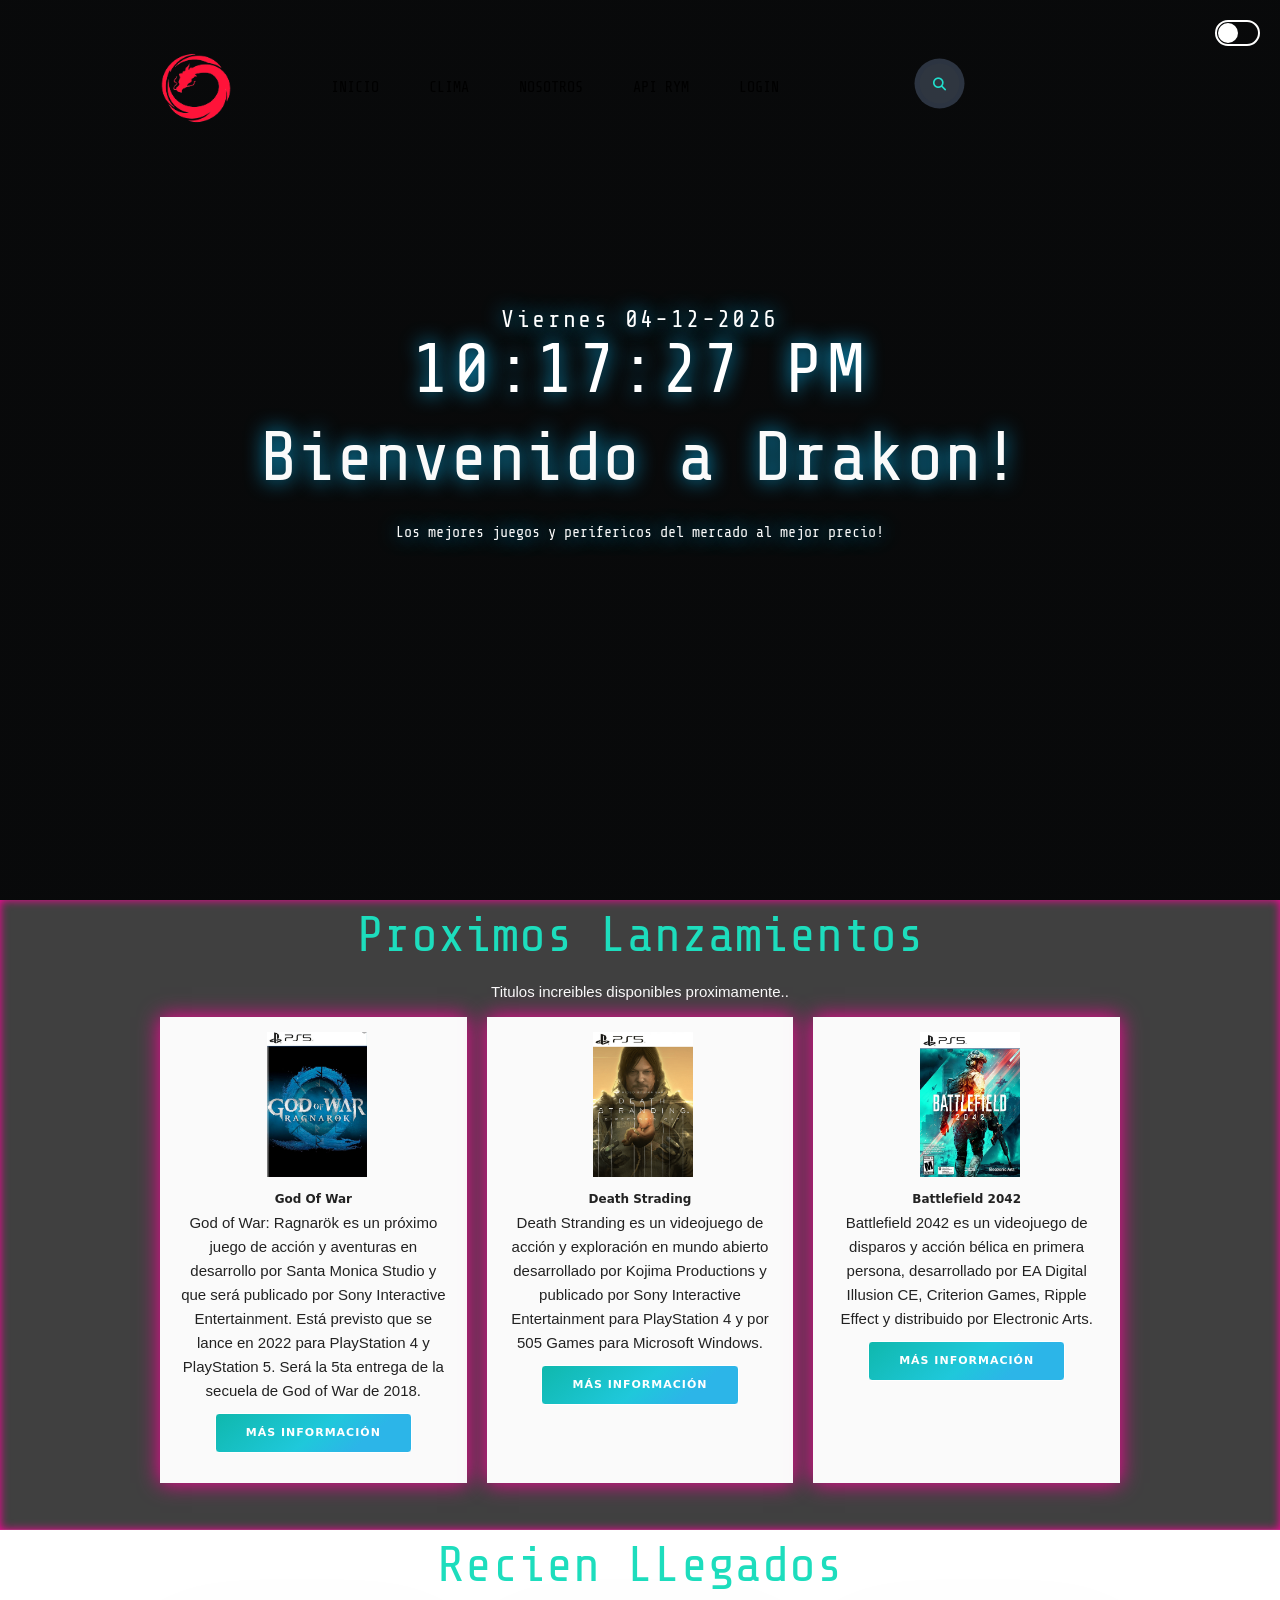
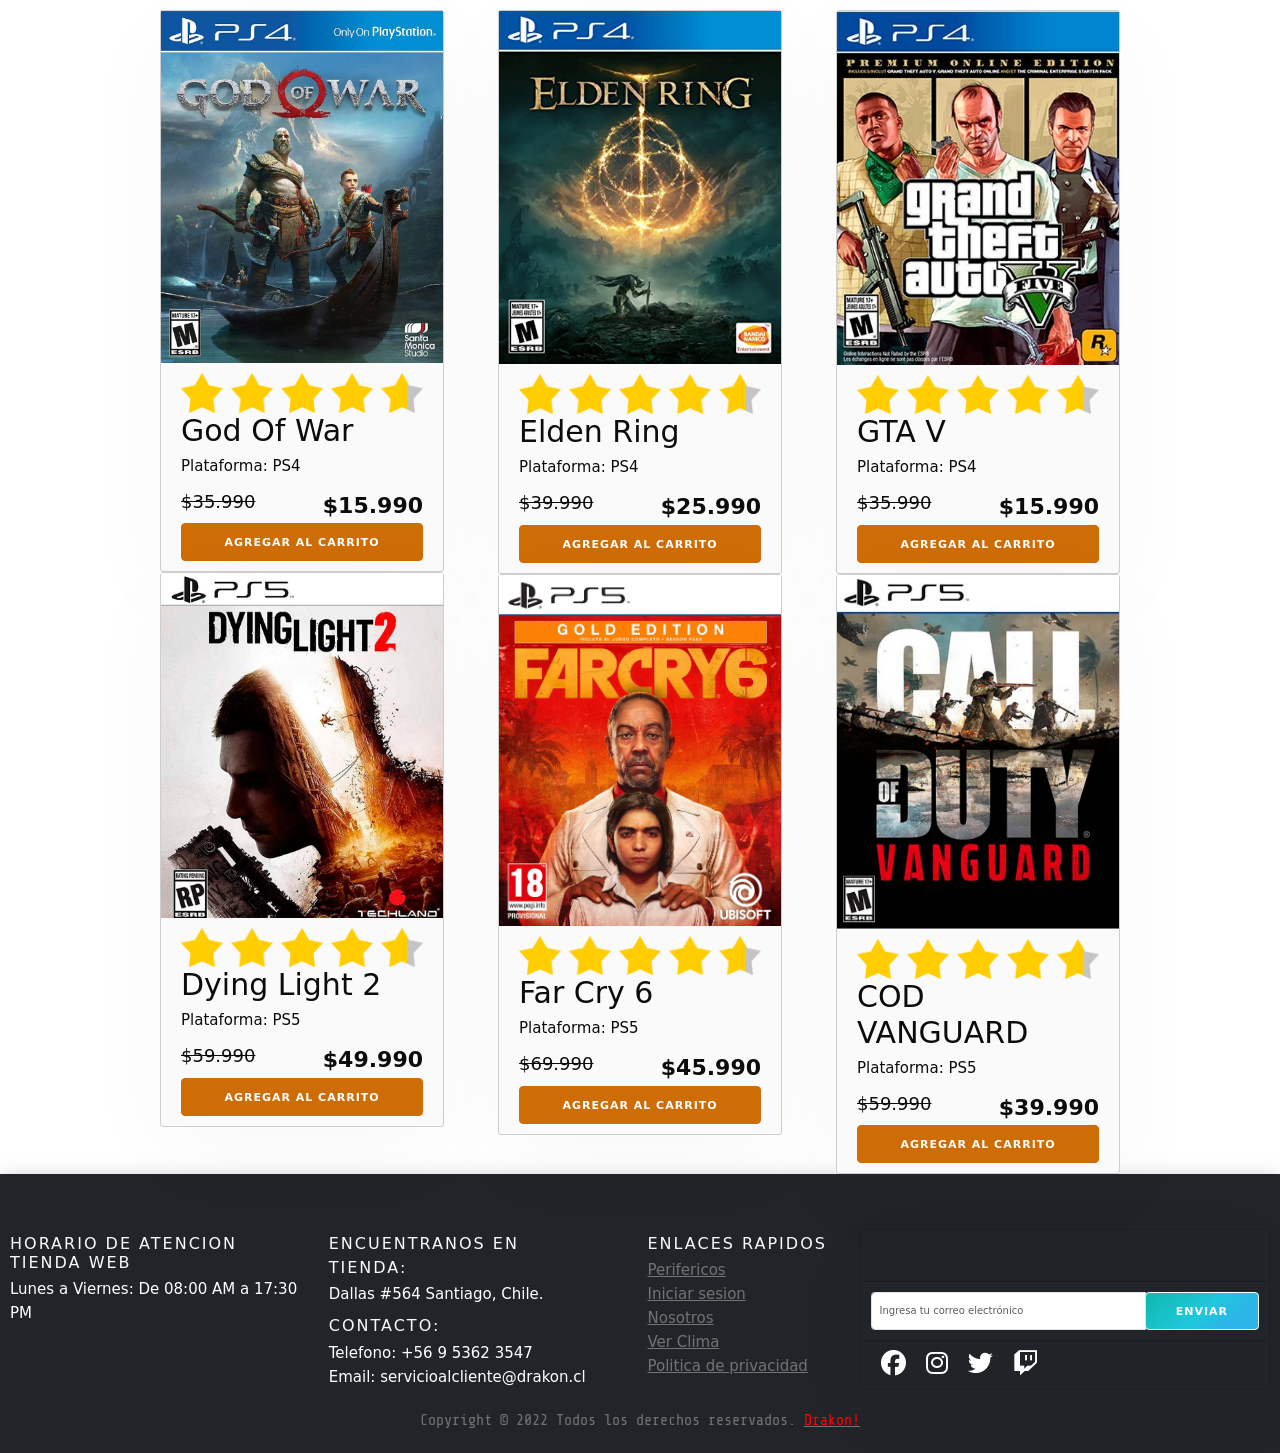
<file: website/index.html>
<!DOCTYPE html>
<html lang="es">

<head>
    <meta charset="UTF-8">
    <meta http-equiv="X-UA-Compatible" content="IE=edge">
    <meta name="viewport" content="width=device-width, initial-scale=1.0">
    <meta name="keywords" content="hardware">
    <meta name="description" content="Drakon Company es una compañia dedicada a vender juegos digitales y perifericos">


    <link href="https://cdn.jsdelivr.net/npm/bootstrap@5.1.3/dist/css/bootstrap.min.css" rel="stylesheet"
        integrity="sha384-1BmE4kWBq78iYhFldvKuhfTAU6auU8tT94WrHftjDbrCEXSU1oBoqyl2QvZ6jIW3" crossorigin="anonymous">

    <link href="https://fonts.googleapis.com/css2?family=Share+Tech+Mono&display=swap" rel="stylesheet">

    <link rel="stylesheet" href="https://cdnjs.cloudflare.com/ajax/libs/font-awesome/6.1.1/css/all.min.css"
        integrity="sha512-KfkfwYDsLkIlwQp6LFnl8zNdLGxu9YAA1QvwINks4PhcElQSvqcyVLLD9aMhXd13uQjoXtEKNosOWaZqXgel0g=="
        crossorigin="anonymous" referrerpolicy="no-referrer" />


    <link rel="stylesheet" href="assets/css/style.css">

    <link rel="stylesheet" href="assets/css/skeleton.css">

    <link rel="icon" href="assets/img/drakon.svg" type="image/x-icon">


    <title>Inicio | Drakon!</title>

</head>

<body>
    <header>
        <label id="dark-change"></label>
    </header>
    <nav class="banner navbar-expand-lg navbar-dark bg-dark">
        <div class="navbar container-fluid">
            <a class="navbar-brand" href="index.html">
                <img class="img-logo-nav" src="assets/img/drakon.svg" alt="Logo-Empresa">
            </a>
            <button class="navbar-toggler" type="button" data-bs-toggle="collapse" data-bs-target="#navbarNavDropdown"
                aria-controls="navbarNavDropdown" aria-expanded="false" aria-label="Toggle navigation">
                <span class="navbar-toggler-icon"></span>
            </button>
            <div class="collapse navbar-collapse" id="navbarNavDropdown">
                <ul class="navbar-nav">
                    <li class="nav-item">
                        <a class="nav-link active" href="index.html">Inicio</a>
                    </li>
                    <li class="nav-item">
                        <a class="nav-link active" href="clima.html">Clima</a>
                    </li>
                    <li class="nav-item">
                        <a class="nav-link active" href="nosotros.html">Nosotros</a>
                    </li>
                    <li class="nav-item">
                        <a class="nav-link active" href="api.html">API RYM</a>
                    </li>
                    <li class="nav-item">
                        <a class="nav-link active" href="login.html">Login</a>
                    </li>
                </ul>
                <form class="d-flex">
                    <input type="search" placeholder="buscar.." />
                    <a href="#" class="icon">
                        <i class="fas fa-search"></i>
                    </a>
                </form>
            </div>
        </div>
        <div class="content">
            <h1>Bienvenido a Drakon!</h1>
            <p>Los mejores juegos y perifericos del mercado al mejor precio!</p>
            <div class="reloj">
                <p class="fecha" id="fecha"></p>
                <p class="tiempo" id="tiempo"></p>
            </div>
        </div>
    </nav>
    <section class="services">
        <div class="container">
            <h1 class="services-head">Proximos Lanzamientos</h1>
            <p>Titulos increibles disponibles proximamente..</p>
            <div class="card-grid">
                <div class="cardd">
                    <img src="assets/img/gowps5.png">
                    <h2>God Of War</h2>
                    <p class="text-game">God of War: Ragnarök es un próximo juego de acción y aventuras en desarrollo
                        por Santa Monica
                        Studio y que será publicado por Sony Interactive Entertainment. Está previsto que se lance en
                        2022 para PlayStation 4 y PlayStation 5. Será la 5ta entrega de la secuela de God of War de
                        2018.</p>
                    <div>
                        <button class="toggle btn-container">Más Información</button>
                    </div>
                </div>
                <div class="cardd">
                    <img src="assets/img/deathstrading.png">
                    <h2>Death Strading</h2>
                    <p class="text-game">Death Stranding es un videojuego de acción y exploración en mundo abierto
                        desarrollado por Kojima
                        Productions y publicado por Sony Interactive Entertainment para PlayStation 4 y por 505 Games
                        para Microsoft Windows.</p>
                    <div>
                        <button class="toggle btn-container">Más Información</button>
                    </div>
                </div>
                <div class="cardd">
                    <img src="assets/img/Battlefield.png">
                    <h2>Battlefield 2042</h2>
                    <p class="text-game">Battlefield 2042 es un videojuego de disparos y acción bélica en primera
                        persona, desarrollado
                        por EA Digital Illusion CE, Criterion Games, Ripple Effect y distribuido por Electronic Arts.
                    </p>
                    <div>
                        <button class="toggle btn-container">Más Información</button>
                    </div>
                </div>
            </div>
        </div>
    </section>
    <main>
        <div id="lista-productos" class="container">
            <h1 id="encabezado" class="encabezado text-center">Recien LLegados</h1>
            <div class="row">
                <div class="four columns">
                    <div class="card">
                        <img src="assets/img/gowps4.png" class="u-full-width" alt="god of war">
                        <div class="info-card">
                            <img src="assets/img/estrellas.png" class="u-full-width">
                            <h4>God Of War</h4>
                            <p>Plataforma: PS4</p>
                            <p class="precio">$35.990 <span class="u-pull-right">$15.990</span></p>
                            <a href="#" class="u-full-width button-primary button input agregar-carrito">Agregar Al
                                Carrito</a>
                        </div>
                    </div>
                    <div class="card">
                        <img src="assets/img/dyinglight.png" class="u-full-width" alt="god of war">
                        <div class="info-card">
                            <img src="assets/img/estrellas.png" class="u-full-width">
                            <h4>Dying Light 2</h4>
                            <p>Plataforma: PS5</p>
                            <p class="precio">$59.990 <span class="u-pull-right">$49.990</span></p>
                            <a href="#" class="u-full-width button-primary button input agregar-carrito">Agregar Al
                                Carrito</a>
                        </div>
                    </div>
                </div>
                <div class="four columns">
                    <div class="card">
                        <img src="assets/img/eldenringps4.png" class="u-full-width" alt="god of war">
                        <div class="info-card">
                            <img src="assets/img/estrellas.png" class="u-full-width">
                            <h4>Elden Ring</h4>
                            <p>Plataforma: PS4</p>
                            <p class="precio">$39.990 <span class="u-pull-right">$25.990</span></p>
                            <a href="#" class="u-full-width button-primary button input agregar-carrito">Agregar Al
                                Carrito</a>
                        </div>
                    </div>
                    <div class="card">
                        <img src="assets/img/farcry.png" class="u-full-width" alt="god of war">
                        <div class="info-card">
                            <img src="assets/img/estrellas.png" class="u-full-width">
                            <h4>Far Cry 6</h4>
                            <p>Plataforma: PS5</p>
                            <p class="precio">$69.990 <span class="u-pull-right">$45.990</span></p>
                            <a href="#" class="u-full-width button-primary button input agregar-carrito">Agregar Al
                                Carrito</a>
                        </div>
                    </div>
                </div>
                <div class="four columns">
                    <div class="card">
                        <img src="assets/img/gta5ps4.png" class="u-full-width" alt="god of war">
                        <div class="info-card">
                            <img src="assets/img/estrellas.png" class="u-full-width">
                            <h4>GTA V</h4>
                            <p>Plataforma: PS4</p>
                            <p class="precio">$35.990 <span class="u-pull-right">$15.990</span></p>
                            <a href="#" class="u-full-width button-primary button input agregar-carrito">Agregar Al
                                Carrito</a>
                        </div>
                    </div>
                    <div class="card">
                        <img src="assets/img/codps5.png" class="u-full-width" alt="god of war">
                        <div class="info-card">
                            <img src="assets/img/estrellas.png" class="u-full-width">
                            <h4>COD VANGUARD</h4>
                            <p>Plataforma: PS5</p>
                            <p class="precio">$59.990 <span class="u-pull-right">$39.990</span></p>
                            <a href="#" class="u-full-width button-primary button input agregar-carrito">Agregar Al
                                Carrito</a>
                        </div>
                    </div>
                </div>
            </div>
        </div>
    </main>
    <!--footer -->
    <footer class="site-footer bg-dark">
        <div class="container-fluid bg-dark p-3 text-white">
            <div class="row">
                <div class="col-3 col-md-3">
                    <h6>HORARIO DE ATENCION TIENDA WEB</h6>
                    <p class="text-justify">
                        Lunes a Viernes:
                        De 08:00 AM a 17:30 PM
                    </p>
                </div>
                <div class="col-6 col-md-3">
                    <div class="footer-title">
                        <h6>Encuentranos en</h6>
                    </div>
                    <div class="contact-info">
                        <h6>Tienda:</h6>
                        <p> Dallas #564 Santiago, Chile.</p>
                        <div class="phone">
                            <h6>Contacto:</h6>
                            <p>Telefono: +56 9 5362 3547 <br>
                                Email: servicioalcliente@drakon.cl
                            </p>
                        </div>
                    </div>
                </div>
                <div class="col-6 col-md-2">
                    <h6>Enlaces Rapidos</h6>
                    <ul class="footer-links">
                        <li><a href="perifericos.html">Perifericos</a></li>
                        <li><a href="login.html">Iniciar sesion</a></li>
                        <li><a href="nosotros.html">Nosotros</a></li>
                        <li><a href="clima.html">Ver Clima</a></li>
                        <li><a href="#">Politica de privacidad</a></li>
                    </ul>
                </div>
                <div class="col-md-4">
                    <div class="card bg-dark">
                        <div class="card-header">
                            <h4 class="card-title">Registrate!</h4>
                        </div>
                        <div class="card-body">
                            <div class="input-group">
                                <input class="form-control" type="email" id="email" name="email"
                                    placeholder="Ingresa tu correo electrónico">
                                <div class="input-group-append">
                                    <button class="button" type="submit">Enviar</button>
                                </div>
                            </div>
                        </div>
                        <div class="card-footer text-center">
                            <ul class="nav">
                                <li>
                                    <a class="nav-link" href="http://www.facebook.com" target="blank">
                                        <span class="text-white fs-1">
                                            <i class="fa-brands fa-facebook"></i>
                                        </span>
                                    </a>
                                </li>
                                <li>
                                    <a class="nav-link" href="http://www.instagram.com" target="blank">
                                        <span class="text-white fs-1">
                                            <i class="fa-brands fa-instagram"></i>
                                        </span>
                                    </a>
                                </li>
                                <li>
                                    <a class="nav-link" href="http://www.twitter.com" target="blank">
                                        <span class="text-white fs-1">
                                            <i class="fa-brands fa-twitter"></i>
                                        </span>
                                    </a>
                                </li>
                                <li>
                                    <a class="nav-link" href="http://www.twitch.com" target="blank">
                                        <span class="text-white fs-1">
                                            <i class="fa-brands fa-twitch"></i>
                                        </span>
                                    </a>
                                </li>

                            </ul>
                        </div>
                    </div>
                </div>
            </div>
        </div>
        <div class="container col-3">
            <div class="row">
                <div>
                    <p class="copyright-text text-center">Copyright © 2022 Todos los derechos reservados.
                        <a href="index.html"><span class="logo">Drakon!</span></a>
                    </p>
                </div>
            </div>
    </footer>
    <!-- //footer -->

    <!-- boostrap - popper - jquery -->
    <script src="https://code.jquery.com/jquery-3.6.0.js"
        integrity="sha256-H+K7U5CnXl1h5ywQfKtSj8PCmoN9aaq30gDh27Xc0jk=" crossorigin="anonymous"></script>

    <script src="https://cdnjs.cloudflare.com/ajax/libs/popper.js/1.14.3/umd/popper.min.js"
        integrity="sha384-ZMP7rVo3mIykV+2+9J3UJ46jBk0WLaUAdn689aCwoqbBJiSnjAK/l8WvCWPIPm49"
        crossorigin="anonymous"></script>

    <script src="https://stackpath.bootstrapcdn.com/bootstrap/4.1.3/js/bootstrap.min.js"
        integrity="sha384-ChfqqxuZUCnJSK3+MXmPNIyE6ZbWh2IMqE241rYiqJxyMiZ6OW/JmZQ5stwEULTy"
        crossorigin="anonymous"></script>


    <!-- Script propios -->
    <script src="assets/js/jqueries.js"></script>
    <script src="assets/js/javascript.js"></script>
    <script src="assets/js/jquery-3.6.0.js"></script>

</body>

</html>
</file>
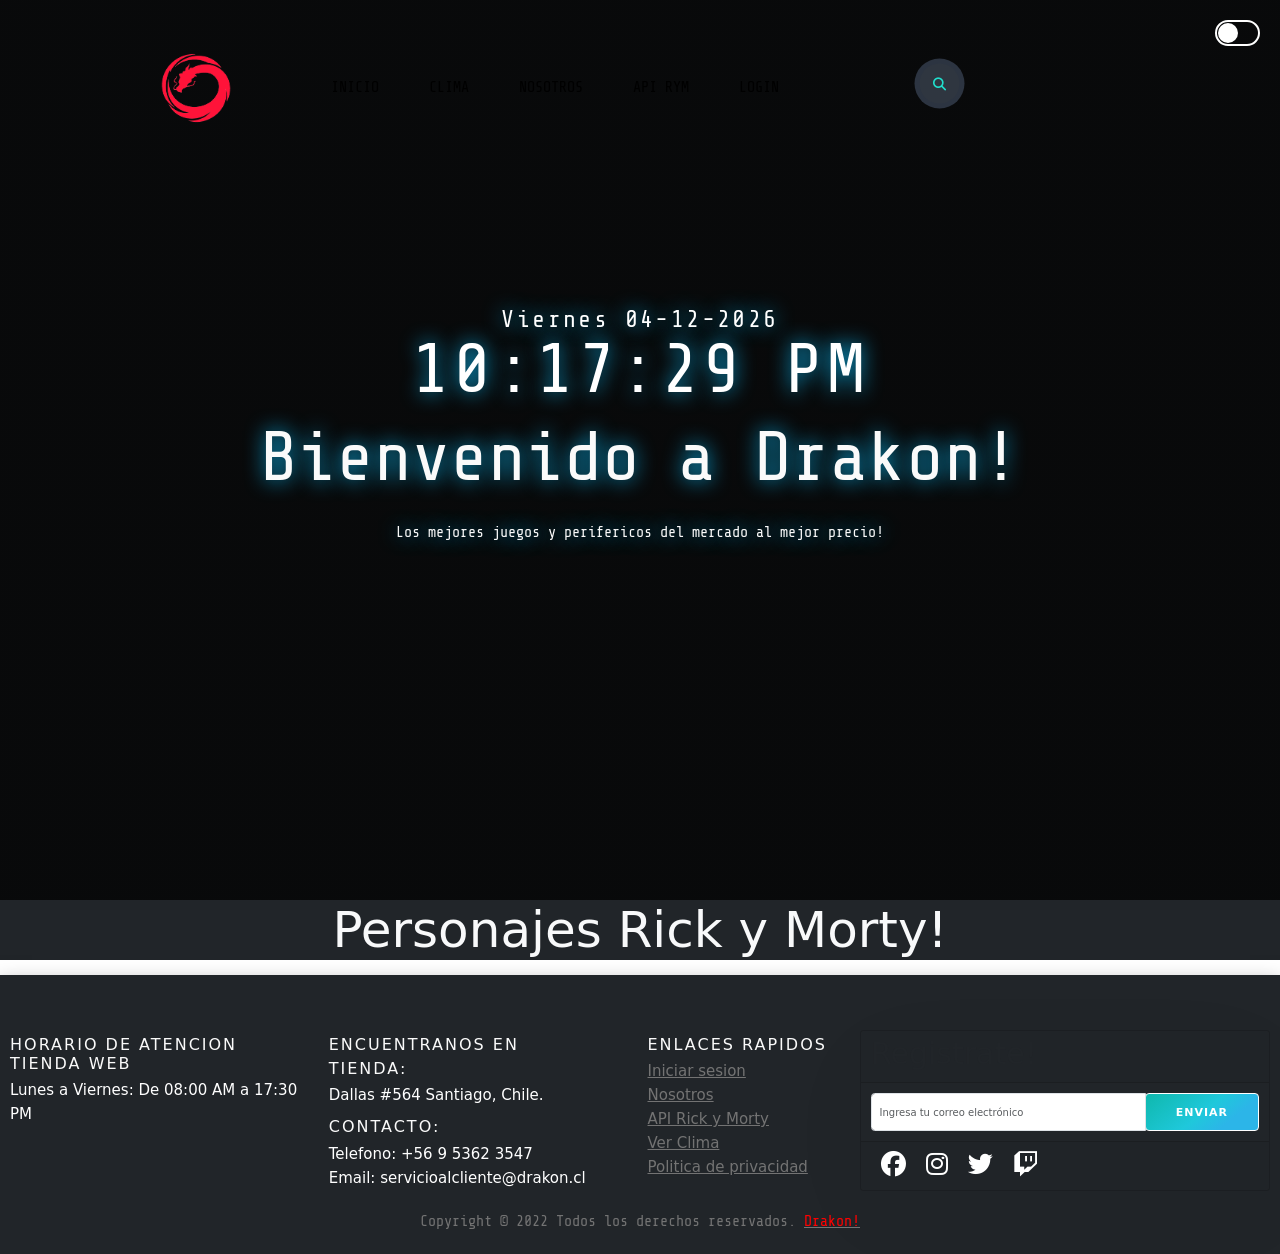
<file: website/api.html>
<!DOCTYPE html>
<html lang="es">

<head>
    <meta charset="UTF-8">
    <meta http-equiv="X-UA-Compatible" content="IE=edge">
    <meta name="viewport" content="width=device-width, initial-scale=1.0">

    <link href="https://cdn.jsdelivr.net/npm/bootstrap@5.1.3/dist/css/bootstrap.min.css" rel="stylesheet"
        integrity="sha384-1BmE4kWBq78iYhFldvKuhfTAU6auU8tT94WrHftjDbrCEXSU1oBoqyl2QvZ6jIW3" crossorigin="anonymous">

    <link href="https://fonts.googleapis.com/css2?family=Share+Tech+Mono&display=swap" rel="stylesheet">

    <link rel="stylesheet" href="https://cdnjs.cloudflare.com/ajax/libs/font-awesome/6.1.1/css/all.min.css"
        integrity="sha512-KfkfwYDsLkIlwQp6LFnl8zNdLGxu9YAA1QvwINks4PhcElQSvqcyVLLD9aMhXd13uQjoXtEKNosOWaZqXgel0g=="
        crossorigin="anonymous" referrerpolicy="no-referrer" />


    <link rel="stylesheet" href="assets/css/style.css">

    <link rel="stylesheet" href="assets/css/skeleton.css">

    <link rel="icon" href="assets/img/drakon.svg" type="image/x-icon">

    <title>API | Drakon!</title>

</head>

<body>
    <header>
        <label id="dark-change"></label>
    </header>
    <nav class="banner navbar-expand-lg navbar-dark bg-dark">
        <div class="navbar container-fluid">
            <a class="navbar-brand" href="index.html">
                <img class="img-logo-nav" src="assets/img/drakon.svg" alt="Logo-Empresa">
            </a>
            <button class="navbar-toggler" type="button" data-bs-toggle="collapse" data-bs-target="#navbarNavDropdown"
                aria-controls="navbarNavDropdown" aria-expanded="false" aria-label="Toggle navigation">
                <span class="navbar-toggler-icon"></span>
            </button>
            <div class="collapse navbar-collapse" id="navbarNavDropdown">
                <ul class="navbar-nav">
                    <li class="nav-item">
                        <a class="nav-link active" href="index.html">Inicio</a>
                    </li>
                    <li class="nav-item">
                        <a class="nav-link active" href="clima.html">Clima</a>
                    </li>
                    <li class="nav-item">
                        <a class="nav-link active" href="nosotros.html">Nosotros</a>
                    </li>
                    <li class="nav-item">
                        <a class="nav-link active" href="api.html">API RYM</a>
                    </li>
                    <li class="nav-item">
                        <a class="nav-link active" href="login.html">Login</a>
                    </li>
                </ul>
                <form class="d-flex">
                    <input type="search" placeholder="buscar.." />
                    <a href="#" class="icon">
                        <i class="fas fa-search"></i>
                    </a>
                </form>
            </div>
        </div>
        <div class="content">
            <h1>Bienvenido a Drakon!</h1>
            <p>Los mejores juegos y perifericos del mercado al mejor precio!</p>
            <div class="reloj">
                <p class="fecha" id="fecha"></p>
                <p class="tiempo" id="tiempo"></p>
            </div>
        </div>
    </nav>
    <div>
        <header class="bg-dark text-light text-center">
            <h1>Personajes Rick y Morty!</h1>
        </header>
    </div>
    <div class="container mt-4"></div>
    <!--footer -->
    <footer class="site-footer bg-dark">
        <div class="container-fluid bg-dark p-3 text-white">
            <div class="row">
                <div class="col-3 col-md-3">
                    <h6>HORARIO DE ATENCION TIENDA WEB</h6>
                    <p class="text-justify">
                        Lunes a Viernes:
                        De 08:00 AM a 17:30 PM
                    </p>
                </div>
                <div class="col-6 col-md-3">
                    <div class="footer-title">
                        <h6>Encuentranos en</h6>
                    </div>
                    <div class="contact-info">
                        <h6>Tienda:</h6>
                        <p> Dallas #564 Santiago, Chile.</p>
                        <div class="phone">
                            <h6>Contacto:</h6>
                            <p>Telefono: +56 9 5362 3547 <br>
                                Email: servicioalcliente@drakon.cl
                            </p>
                        </div>
                    </div>
                </div>
                <div class="col-6 col-md-2">
                    <h6>Enlaces Rapidos</h6>
                    <ul class="footer-links">
                        <li><a href="login.html">Iniciar sesion</a></li>
                        <li><a href="nosotros.html">Nosotros</a></li>
                        <li><a href="api.html">API Rick y Morty</a></li>
                        <li><a href="clima.html">Ver Clima</a></li>
                        <li><a href="#">Politica de privacidad</a></li>
                    </ul>
                </div>
                <div class="col-md-4">
                    <div class="card bg-dark">
                        <div class="card-header">
                            <h4 class="card-title">Registrate!</h4>
                        </div>
                        <div class="card-body">
                            <div class="input-group">
                                <input class="form-control" type="email" id="email" name="email"
                                    placeholder="Ingresa tu correo electrónico">
                                <div class="input-group-append">
                                    <button class="button" type="submit">Enviar</button>
                                </div>
                            </div>
                        </div>
                        <div class="card-footer text-center">
                            <ul class="nav">
                                <li>
                                    <a class="nav-link" href="http://www.facebook.com" target="blank">
                                        <span class="text-white fs-1">
                                            <i class="fa-brands fa-facebook"></i>
                                        </span>
                                    </a>
                                </li>
                                <li>
                                    <a class="nav-link" href="http://www.instagram.com" target="blank">
                                        <span class="text-white fs-1">
                                            <i class="fa-brands fa-instagram"></i>
                                        </span>
                                    </a>
                                </li>
                                <li>
                                    <a class="nav-link" href="http://www.twitter.com" target="blank">
                                        <span class="text-white fs-1">
                                            <i class="fa-brands fa-twitter"></i>
                                        </span>
                                    </a>
                                </li>
                                <li>
                                    <a class="nav-link" href="http://www.twitch.com" target="blank">
                                        <span class="text-white fs-1">
                                            <i class="fa-brands fa-twitch"></i>
                                        </span>
                                    </a>
                                </li>

                            </ul>
                        </div>
                    </div>
                </div>
            </div>
        </div>
        <div class="container col-3">
            <div class="row">
                <div>
                    <p class="copyright-text text-center">Copyright © 2022 Todos los derechos reservados.
                        <a href="index.html"><span class="logo">Drakon!</span></a>
                    </p>
                </div>
            </div>
    </footer>
    <!-- //footer -->

    <!-- boostrap - popper - jquery -->
    <script src="https://code.jquery.com/jquery-3.6.0.js"
        integrity="sha256-H+K7U5CnXl1h5ywQfKtSj8PCmoN9aaq30gDh27Xc0jk=" crossorigin="anonymous"></script>

    <script src="https://cdnjs.cloudflare.com/ajax/libs/popper.js/1.14.3/umd/popper.min.js"
        integrity="sha384-ZMP7rVo3mIykV+2+9J3UJ46jBk0WLaUAdn689aCwoqbBJiSnjAK/l8WvCWPIPm49"
        crossorigin="anonymous"></script>

    <script src="https://stackpath.bootstrapcdn.com/bootstrap/4.1.3/js/bootstrap.min.js"
        integrity="sha384-ChfqqxuZUCnJSK3+MXmPNIyE6ZbWh2IMqE241rYiqJxyMiZ6OW/JmZQ5stwEULTy"
        crossorigin="anonymous"></script>
    
    <script src="assets/js/api.js"></script>    
    <script src="assets/js/jquery-3.6.0.js"></script>
    <script src="assets/js/javascript.js"></script>
    

</body>

</html>
</file>
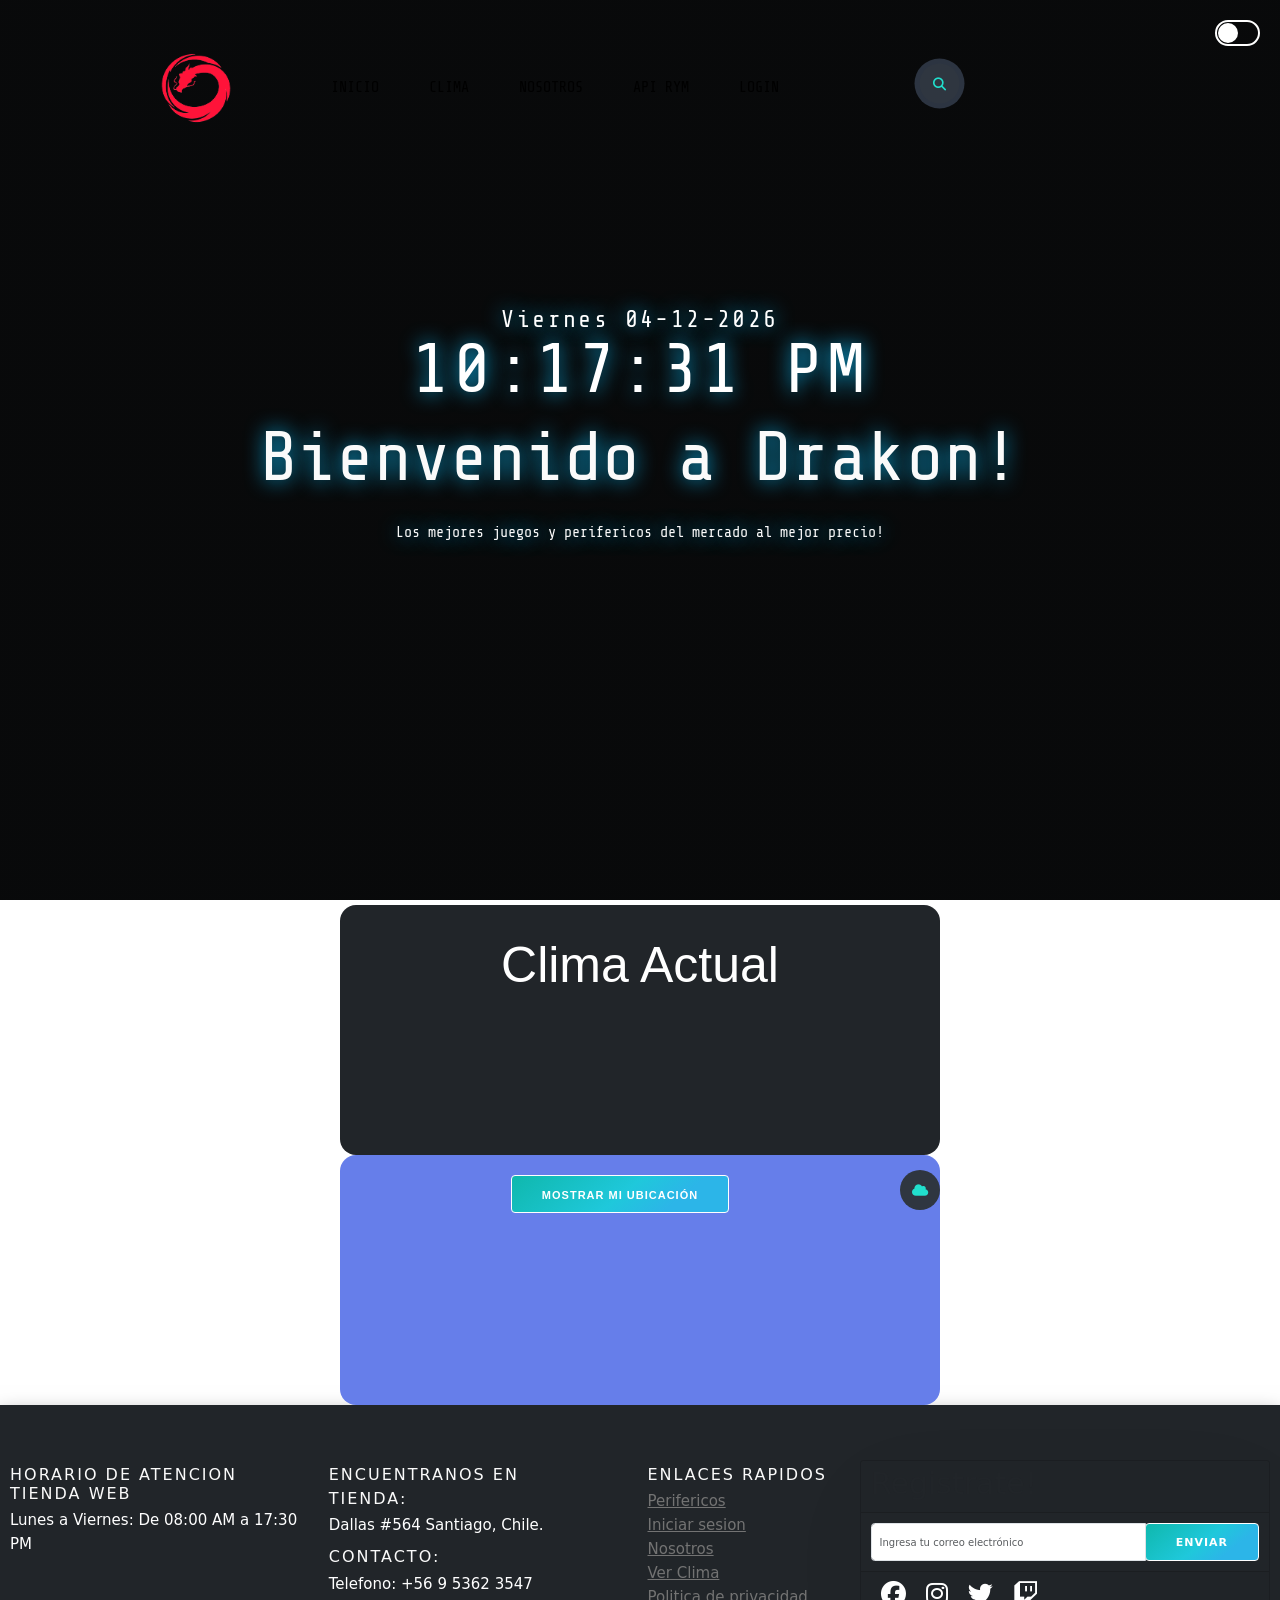
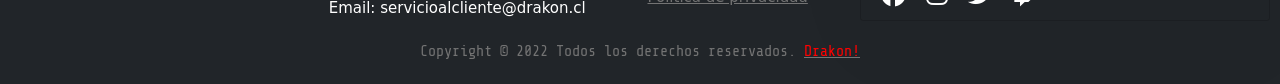
<file: website/clima.html>
<!DOCTYPE html>
<html lang="en">
<head>
    <meta charset="UTF-8">
    <meta http-equiv="X-UA-Compatible" content="IE=edge">
    <meta name="viewport" content="width=device-width, initial-scale=1.0">
    
    <link href="https://cdn.jsdelivr.net/npm/bootstrap@5.1.3/dist/css/bootstrap.min.css" rel="stylesheet"
        integrity="sha384-1BmE4kWBq78iYhFldvKuhfTAU6auU8tT94WrHftjDbrCEXSU1oBoqyl2QvZ6jIW3" crossorigin="anonymous">

    <link href="https://fonts.googleapis.com/css2?family=Share+Tech+Mono&display=swap" rel="stylesheet">

    <link rel="stylesheet" href="https://cdnjs.cloudflare.com/ajax/libs/font-awesome/6.1.1/css/all.min.css"
            integrity="sha512-KfkfwYDsLkIlwQp6LFnl8zNdLGxu9YAA1QvwINks4PhcElQSvqcyVLLD9aMhXd13uQjoXtEKNosOWaZqXgel0g=="
            crossorigin="anonymous" referrerpolicy="no-referrer" />
    
    
    <link rel="stylesheet" href="assets/css/style.css">
    
    <link rel="stylesheet" href="assets/css/skeleton.css">
    
    <link rel="icon" href="assets/img/drakon.svg" type="image/x-icon">

    <title>Clima | Drakon!</title>

</head>
<body>
    <header>
        <label id="dark-change"></label>
    </header>
    <nav class="banner navbar-expand-lg navbar-dark bg-dark">
        <div class="navbar container-fluid">
            <a class="navbar-brand" href="index.html">
                <img class="img-logo-nav" src="assets/img/drakon.svg" alt="Logo-Empresa">
            </a>
            <button class="navbar-toggler" type="button" data-bs-toggle="collapse" data-bs-target="#navbarNavDropdown"
                aria-controls="navbarNavDropdown" aria-expanded="false" aria-label="Toggle navigation">
                <span class="navbar-toggler-icon"></span>
            </button>
            <div class="collapse navbar-collapse" id="navbarNavDropdown">
                <ul class="navbar-nav">
                    <li class="nav-item">
                        <a class="nav-link active" href="index.html">Inicio</a>
                    </li>
                    <li class="nav-item">
                        <a class="nav-link active" href="clima.html">Clima</a>
                    </li>
                    <li class="nav-item">
                        <a class="nav-link active" href="nosotros.html">Nosotros</a>
                    </li>
                    <li class="nav-item">
                        <a class="nav-link active" href="api.html">API RYM</a>
                    </li>
                    <li class="nav-item">
                        <a class="nav-link active" href="login.html">Login</a>
                    </li>
                </ul>
                <form class="d-flex">
                    <input type="search" placeholder="buscar.." />
                    <a href="#" class="icon">
                        <i class="fas fa-search"></i>
                    </a>
                </form>
            </div>
        </div>
        <div class="content">
            <h1>Bienvenido a Drakon!</h1>
            <p>Los mejores juegos y perifericos del mercado al mejor precio!</p>
            <div class="reloj">
                <p class="fecha" id="fecha"></p>
                <p class="tiempo" id="tiempo"></p>
            </div>
        </div>
    </nav>
    <article>
        <div class="container mt-2 bg-dark py-5 text-white text-center">
            <h1>Clima Actual</h1>
        </div>
        <div class="container py-4">
            <div class="icon">
                <i class="fa-solid fa-cloud"></i>
            </div>
            <div class="temp"></div>
            <div class="summary"></div>
            <div class="location"></div>

            <button onclick="findMe()">Mostrar mi ubicación</button>
            <div id="map"></div>
        </div>
    </article>
    <!--footer -->
    <footer class="site-footer bg-dark">
        <div class="container-fluid bg-dark p-3 text-white">
            <div class="row">
                <div class="col-3 col-md-3">
                    <h6>HORARIO DE ATENCION TIENDA WEB</h6>
                    <p class="text-justify">
                        Lunes a Viernes:
                        De 08:00 AM a 17:30 PM
                    </p>
                </div>
                <div class="col-6 col-md-3">
                    <div class="footer-title">
                        <h6>Encuentranos en</h6>
                    </div>
                    <div class="contact-info">
                        <h6>Tienda:</h6>
                        <p> Dallas #564 Santiago, Chile.</p>
                        <div class="phone">
                            <h6>Contacto:</h6>
                            <p>Telefono: +56 9 5362 3547 <br>
                                Email: servicioalcliente@drakon.cl
                            </p>
                        </div>
                    </div>
                </div>
                <div class="col-6 col-md-2">
                    <h6>Enlaces Rapidos</h6>
                    <ul class="footer-links">
                        <li><a href="perifericos.html">Perifericos</a></li>
                        <li><a href="login.html">Iniciar sesion</a></li>
                        <li><a href="nosotros.html">Nosotros</a></li>
                        <li><a href="clima.html">Ver Clima</a></li>
                        <li><a href="#">Politica de privacidad</a></li>
                    </ul>
                </div>
                <div class="col-md-4">
                    <div class="card bg-dark">
                        <div class="card-header">
                            <h4 class="card-title">Registrate!</h4>
                        </div>
                        <div class="card-body">
                            <div class="input-group">
                                <input class="form-control" type="email" id="email" name="email"
                                    placeholder="Ingresa tu correo electrónico">
                                <div class="input-group-append">
                                    <button class="button" type="submit">Enviar</button>
                                </div>
                            </div>
                        </div>
                        <div class="card-footer text-center">
                            <ul class="nav">
                                <li>
                                    <a class="nav-link" href="http://www.facebook.com" target="blank">
                                        <span class="text-white fs-1">
                                            <i class="fa-brands fa-facebook"></i>
                                        </span>
                                    </a>
                                </li>
                                <li>
                                    <a class="nav-link" href="http://www.instagram.com" target="blank">
                                        <span class="text-white fs-1">
                                            <i class="fa-brands fa-instagram"></i>
                                        </span>
                                    </a>
                                </li>
                                <li>
                                    <a class="nav-link" href="http://www.twitter.com" target="blank">
                                        <span class="text-white fs-1">
                                            <i class="fa-brands fa-twitter"></i>
                                        </span>
                                    </a>
                                </li>
                                <li>
                                    <a class="nav-link" href="http://www.twitch.com" target="blank">
                                        <span class="text-white fs-1">
                                            <i class="fa-brands fa-twitch"></i>
                                        </span>
                                    </a>
                                </li>
                            </ul>
                        </div>
                    </div>
                </div>
            </div>
        </div>
        <div class="container col-3">
            <div class="row">
                <div>
                    <p class="copyright-text text-center">Copyright © 2022 Todos los derechos reservados.
                        <a href="index.html"><span class="logo">Drakon!</span></a>
                    </p>
                </div>
            </div>
    </footer>
    <!-- //footer -->

    <!-- jQuery, Popper, Bootstrap -->

    <script src="https://ajax.googleapis.com/ajax/libs/jquery/3.6.0/jquery.min.js"></script>

    <script src="https://cdn.jsdelivr.net/npm/@popperjs/core@2.10.2/dist/umd/popper.min.js"
        integrity="sha384-7+zCNj/IqJ95wo16oMtfsKbZ9ccEh31eOz1HGyDuCQ6wgnyJNSYdrPa03rtR1zdB"
        crossorigin="anonymous"></script>

    <script src="https://cdn.jsdelivr.net/npm/bootstrap@5.1.3/dist/js/bootstrap.min.js"
        integrity="sha384-QJHtvGhmr9XOIpI6YVutG+2QOK9T+ZnN4kzFN1RtK3zEFEIsxhlmWl5/YESvpZ13"
        crossorigin="anonymous"></script>
        
    <!-- Script propios -->
    <script src="assets/js/jqueries.js"></script>

    <script src="assets/js/javascript.js"></script>

    <script src="assets/js/jquery-3.6.0.js"></script>
</body>
</html>
</file>
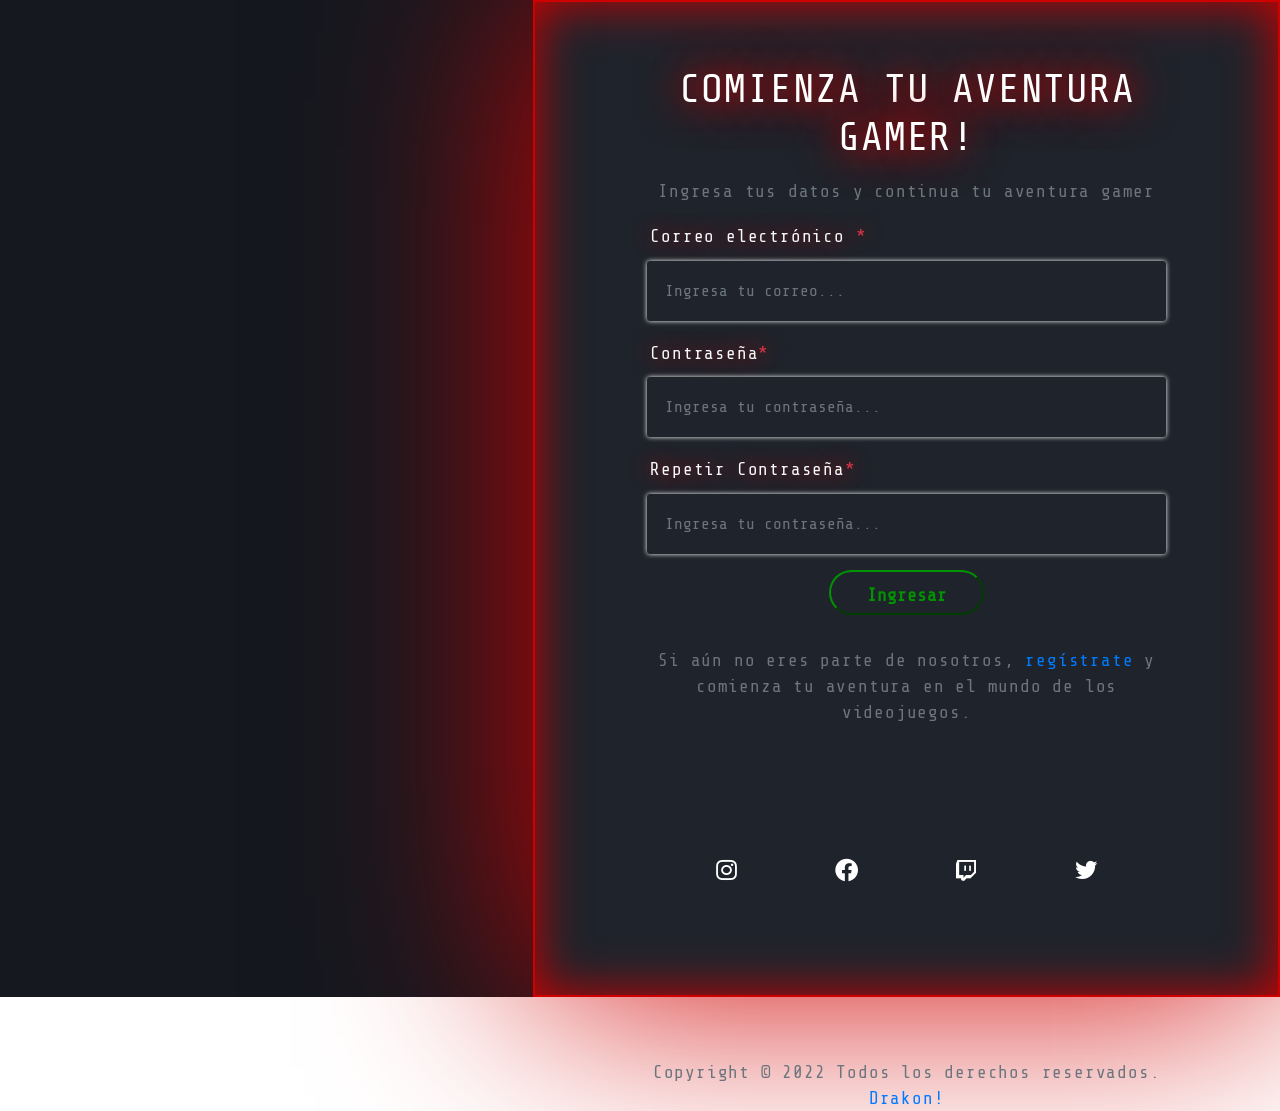
<file: website/login.html>
<!DOCTYPE html>
<html lang="es">
<head>
    <meta charset="UTF-8">
    <meta http-equiv="X-UA-Compatible" content="IE=edge">
    <meta name="viewport" content="width=device-width, initial-scale=1.0">

    <link href="https://fonts.googleapis.com/css?family=Roboto:300,400,700&display=swap" rel="stylesheet">

    <link href="https://fonts.googleapis.com/css2?family=Share+Tech+Mono&display=swap" rel="stylesheet">

    <link rel="stylesheet" href="https://cdnjs.cloudflare.com/ajax/libs/font-awesome/6.1.1/css/all.min.css"
        integrity="sha512-KfkfwYDsLkIlwQp6LFnl8zNdLGxu9YAA1QvwINks4PhcElQSvqcyVLLD9aMhXd13uQjoXtEKNosOWaZqXgel0g=="
        crossorigin="anonymous" referrerpolicy="no-referrer" />

        <link rel="stylesheet" href="https://cdn.jsdelivr.net/npm/bootstrap@4.0.0/dist/css/bootstrap.min.css" 
        integrity="sha384-Gn5384xqQ1aoWXA+058RXPxPg6fy4IWvTNh0E263XmFcJlSAwiGgFAW/dAiS6JXm" crossorigin="anonymous">

    <link href='https://unpkg.com/boxicons@2.1.1/css/boxicons.min.css' rel='stylesheet'>

    <link rel="stylesheet" href="assets/css/stylesss.css">

    <link rel="icon" href="assets/img/drakon.svg" type="image/x-icon">

    <title>Iniciar Sesion | Drakon!</title>

</head>
<body>
        <div class="row no-gutters bg-dark">
            <div class="col-lg-5 register-bg-login">
            </div>
            <div class="col-lg-7">
                <div class="container-log aling-self-center p-6">
                    <h1 class="font-weight-bold-login text-center mb-3">COMIENZA TU AVENTURA GAMER!</h1>

                    <p class="text-muted text-center mb-3">Ingresa tus datos y continua tu aventura gamer</p>

                    <form action="" class="login" id="login">
                        <!--Grupo Correo-->
                        <div class="form-group formulario__grupo md-6" id="grupo__correo">
                            <label for="correo" class="font-weight-bold-login formulario__label text-light">Correo electrónico <span class="text-danger">*</span></label>
                            <div class="formulario__grupo-input">
                                <input type="email" class="form-control formulario__input bg-black" name="correo" id="correo" placeholder="Ingresa tu correo...">
                                <i class="formulario__validacion-estado fa-solid fa-circle-xmark"></i>
                            </div>
                            <p class="formulario__input-error">El correo electronico no cumple con los requisitos (letras, números, - _ .).</p>                           
                        </div>
                         
                        <!--Grupo Contraseña-->
                        <div class="form-group formulario__grupo md-6" id="grupo__password">
                            <label for="password" class="font-weight-bold-login formulario__label text-light">Contraseña<span class="text-danger">*</span></label>
                            <div class="formulario__grupo-input">
                                <input type="password" class="form-control formulario__input bg-black" name="password" id="password" placeholder="Ingresa tu contraseña...">
                                <i class="formulario__validacion-estado fa-solid fa-circle-xmark"></i>
                            </div>
                            <p class="formulario__input-error">La contraseña debe ser de 8 a 12 digitos y contener solo letras y números.</p>                           
                        </div>

                        <!--Grupo Repetir Contraseña-->
                        <div class="form-group formulario__grupo md-6" id="grupo__password2">
                            <label for="password2" class="font-weight-bold-login formulario__label text-light">Repetir Contraseña<span class="text-danger">*</span></label>
                            <div class="formulario__grupo-input">
                                <input type="password" class="form-control formulario__input bg-black" name="password2" id="password2"placeholder="Ingresa tu contraseña...">
                                <i class="formulario__validacion-estado fa-solid fa-circle-xmark"></i>
                            </div>
                            <p class="formulario__input-error">La contraseñas no coinciden.</p>                           
                        </div>

                        <!--Grupo Terminos y Condiciones-->

                        <div class="formulario__mensaje" id="formulario__mensaje">
                            <p><i class="fa-solid fa-triangle-exclamation"></i> <b>Error:</b> Por favor rellene el formulario correctamente.</p>
                        </div>

                        <div class="formulario__grupo formulario__grupo-btn-enviar">
                            <button type="submit" class="formulario__btn">Ingresar</button>
                            <p class="formulario__mensaje-exito" id="formulario__mensaje-exito">Cuenta ingresada correctamente</p>
                        </div>

                    </form>

                    <p class="text-muted text-center">Si aún no eres parte de nosotros, <b><a class="link-reg" href="registro.html">regístrate</a> </b>y comienza tu aventura en el mundo de los videojuegos.</p>

                    <p class="copyright-text1 text-muted">Copyright © 2022 Todos los derechos reservados.
                        <a href="index.html"><span class="logo">Drakon!</span></a>
                    </p>

                     <!--INTENTO LINKS-->
                    <main>
                        <div class="icon" id="link-click" onclick="location.href='http://www.instagram.com';" target="blank" style="cursor:pointer">
                            <svg heigth="80" width="80"></svg>
                            <i class='bx bxl-instagram'></i>
                        </div>
                
                        <div class="icon" id="link-click" onclick="location.href='http://www.facebook.com';" style="cursor:pointer">
                            <svg heigth="80" width="80"></svg>
                            <i class='bx bxl-facebook-circle'></i>
                        </div>
                
                        <div class="icon" id="link-click" onclick="location.href='http://www.twitch.com';" target="blank" style="cursor:pointer">
                            <svg heigth="80" width="80"></svg>
                            <i class='bx bxl-twitch' ></i>
                        </div>
                
                        <div class="icon" id="link-click" onclick="location.href='http://www.twitter.com';" style="cursor:pointer">
                            <svg heigth="80" width="80"></svg>
                            <i class='bx bxl-twitter' ></i>
                        </div>
                        
                    </main>
                </div>
            </div>
        </div>
    </section>
</body>


 <!-- Script propios -->
 <script src="assets/js/login.js"></script>
</html>
</file>
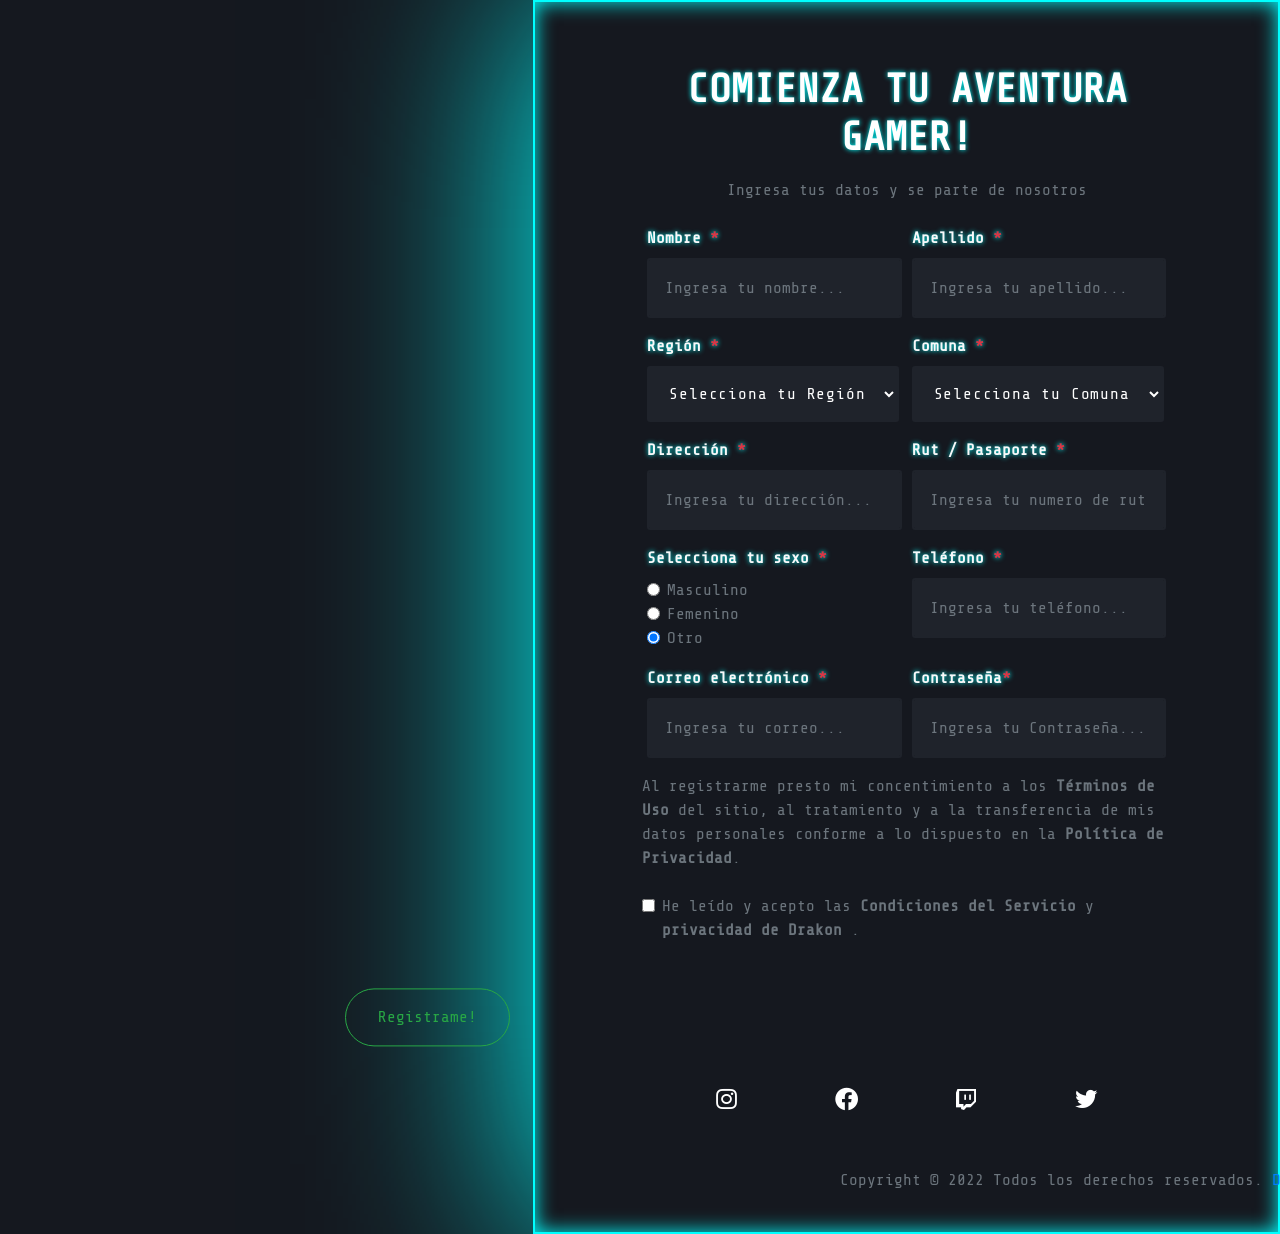
<file: website/registro.html>
<!DOCTYPE html>
<html lang="es">

<head>
    <meta charset="UTF-8">
    <meta http-equiv="X-UA-Compatible" content="IE=edge">
    <meta name="viewport" content="width=device-width, initial-scale=1.0">

    <link href="https://fonts.googleapis.com/css?family=Roboto:300,400,700&display=swap" rel="stylesheet">

    <link href="https://fonts.googleapis.com/css2?family=Share+Tech+Mono&display=swap" rel="stylesheet">

    <link rel="stylesheet" href="https://cdnjs.cloudflare.com/ajax/libs/font-awesome/6.1.1/css/all.min.css"
        integrity="sha512-KfkfwYDsLkIlwQp6LFnl8zNdLGxu9YAA1QvwINks4PhcElQSvqcyVLLD9aMhXd13uQjoXtEKNosOWaZqXgel0g=="
        crossorigin="anonymous" referrerpolicy="no-referrer" />

    <link rel="stylesheet" href="https://cdn.jsdelivr.net/npm/bootstrap@4.0.0/dist/css/bootstrap.min.css"
        integrity="sha384-Gn5384xqQ1aoWXA+058RXPxPg6fy4IWvTNh0E263XmFcJlSAwiGgFAW/dAiS6JXm" crossorigin="anonymous">

    <link href='https://unpkg.com/boxicons@2.1.1/css/boxicons.min.css' rel='stylesheet'>


    <link rel="stylesheet" href="assets/css/stylesss.css">

    <link rel="icon" href="assets/img/drakon.svg" type="image/x-icon">

    <title>Unete a nosotros | Drakon!</title>
</head>
<body>
        <div class="row no-gutters bg-dark">
            <div class="col-lg-5 register-bg">
            </div>
            <div class="col-lg-7">
                <div class="container aling-self-center p-6">
                    <h1 class="font-weight-bold mb-3 text-center">COMIENZA TU AVENTURA GAMER!</h1>

                    <p class="text-muted mb-4 text-center">Ingresa tus datos y se parte de nosotros</p>

                    <form class="formulario">
                        <div class="form-row mb-2">
                            <div class="form-group col-md-6">
                                <label class="font-weight-bold text-light">Nombre <span class="text-danger">*</span></label>
                                <input type="text" class="form-control bg-black" required="" pattern="[a-zA-Z]+" placeholder="Ingresa tu nombre...">
                            </div>
                            <div class="form-group col-md-6">
                                <label class="font-weight-bold text-light">Apellido <span class="text-danger">*</span></label>
                                <input type="text" class="form-control bg-black" required="" pattern="[a-zA-Z]+" placeholder="Ingresa tu apellido...">
                            </div>
                            <div class="form-group col-md-6">
                                <label class="font-weight-bold text-light">Región <span class="text-danger">*</span></label>
                                <select class="form-select" aria-label="Default select example">
                                    <option selected>Selecciona tu Región</option>
                                    <option value="1">One</option>
                                    <option value="2">Two</option>
                                    <option value="3">Three</option>
                                  </select>
                            </div>
                            <div class="form-group col-md-6">
                                <label class="font-weight-bold text-light">Comuna <span class="text-danger">*</span></label>
                                <select class="form-select" aria-label="Default select example">
                                    <option selected>Selecciona tu Comuna</option>
                                    <option value="1">One</option>
                                    <option value="2">Two</option>
                                    <option value="3">Three</option>
                                  </select>
                            </div>
                            <div class="form-group col-md-6">
                                <label class="font-weight-bold text-light">Dirección <span class="text-danger">*</span></label>
                                <input type="text" class="form-control bg-black" required="" placeholder="Ingresa tu dirección...">
                            </div>
                            <div class="form-group col-md-6">
                                <label class="font-weight-bold text-light">Rut / Pasaporte <span class="text-danger">*</span></label>
                                <input type="text" class="form-control bg-black" required="" placeholder="Ingresa tu numero de rut o pasaporte...">
                            </div>
                            <div class="form-group col-md-6">
                                <label class="font-weight-bold text-light">Selecciona tu sexo <span class="text-danger">*</span></label>
                                <div class="form-check">
                                    <input class="form-check-input" type="radio" name="sexo" id="sexoM">
                                    <label class="form-check-label text-muted" for="sexoM">
                                      Masculino
                                    </label>
                                  </div>
                                  <div class="form-check">
                                    <input class="form-check-input" type="radio" name="sexo" id="sexoF" checked>
                                    <label class="form-check-label text-muted" for="sexoF">
                                      Femenino
                                    </label>
                                  </div>
                                  <div class="form-check">
                                    <input class="form-check-input" type="radio" name="sexo" id="sexoO" checked>
                                    <label class="form-check-label text-muted" for="sexoO">
                                      Otro
                                    </label>
                                  </div>
                        </div>
                        
                        <div class="form-group col-md-6">
                            <label class="font-weight-bold text-light">Teléfono <span class="text-danger">*</span></label>
                            <input type="text" class="form-control bg-black" required="" pattern="[0-9]+" placeholder="Ingresa tu teléfono...">
                        </div>

                        <div class="form-group col-md-6">
                            <label class="font-weight-bold text-light">Correo electrónico <span class="text-danger">*</span></label>
                            <input type="email" class="form-control bg-black" required="" placeholder="Ingresa tu correo...">
                        </div>
                        <div class="form-group col-md-6">
                            <label class="font-weight-bold text-light">Contraseña<span class="text-danger">*</span></label>
                            <input type="password" class="form-control bg-black" required="" placeholder="Ingresa tu Contraseña...">
                        </div>
                        <p class="text-muted mb-4">Al registrarme presto mi concentimiento a los <b>Términos de Uso</b> del sitio, al tratamiento y a la transferencia de mis datos personales conforme a lo dispuesto en la <b>Política de Privacidad</b>.</p>
                        <div class="form-check">
                            <input class="form-check-input" type="checkbox">
                            <label class="form-check-label text-muted">He leído y acepto las <b>Condiciones del Servicio</b> y <b>privacidad de Drakon</b> . <br> </label>
                        </div>
                        <button class="btn_reg btn btn-outline-success" type="submit">Registrame!</button>
                    </form>
                    <p class="copyright-text text-muted">Copyright © 2022 Todos los derechos reservados.
                        <a href="index.html"><span class="logo">Drakon!</span></a>
                    </p>
                     <!--INTENTO LINKS-->
                    <main>
                        <div class="icon" id="link-click" onclick="location.href='http://www.instagram.com';" target="blank" style="cursor:pointer">
                            <svg heigth="80" width="80"></svg>
                            <i class='bx bxl-instagram'></i>
                        </div>
                
                        <div class="icon" id="link-click" onclick="location.href='http://www.facebook.com';" style="cursor:pointer">
                            <svg heigth="80" width="80"></svg>
                            <i class='bx bxl-facebook-circle'></i>
                        </div>
                
                        <div class="icon" id="link-click" onclick="location.href='http://www.twitch.com';" target="blank" style="cursor:pointer">
                            <svg heigth="80" width="80"></svg>
                            <i class='bx bxl-twitch' ></i>
                        </div>
                
                        <div class="icon" id="link-click" onclick="location.href='http://www.twitter.com';" style="cursor:pointer">
                            <svg heigth="80" width="80"></svg>
                            <i class='bx bxl-twitter' ></i>
                        </div>
                        
                    </main>
                    <!--FIN LINKS-->     
                </div>
            </div>
        </div>
    </section>

</body>


<section id="footer"></section>
<script>
    $(function(){
        $("#barra").load("templates/navigation.html")
        $("#footer").load("templates/footer.html")
    })
</script>

</html>
</file>
<file: website/assets/css/style.css>
@import url('https://fonts.googleapis.com/css2?family=Poppins:wght@200;300;400;500;600;700;800;900&display=swap');  
 
:root{
    --color-primary: #667eea;
    --color-black:#222;
    --color-white: #fff;
    --primary: rgb(29, 221, 189);  
    --bgDark: rgb(12, 12, 12);  
    --white: rgb(250, 250, 250);  
    --secondary: rgb(0, 59, 50);  
    --bgLight: rgb(190, 181, 181);
    --color-gray:#737373;
    
}

label{
    position: absolute;
    width: 45px;
    height: 26px;
    right: 20px;
    top: 20px;
    border: 2px solid;
    border-radius: 20px;
    color: var(--color-white);
}

label:before{
    position: absolute;
    content: "";
    width: 20px;
    height: 20px;
    left: 1px;
    top: 1px;
    border-radius: 50%;
    cursor: pointer;
    background: var(--color-white);
    transition: 0.4s;
}

label.active:before{
    left: 24px;
    background: var(--color-white);
}

body.night{
    background: var(--color-black);
    color: var(--color-white);
}

*{  
   margin:0;  
   padding:0;  
   box-sizing: border-box;  
 }  
body {
    font-size: 1.5em; 
    line-height: 1.6;
    font-weight: 400;
    color: var(--color-black); }
  
 .site-footer {  
  background-color: #26272b;  
  padding: 45px 0 20px;  
  font-size: 15px;  
  line-height: 24px;  
  color: var(--color-gray);  
  box-shadow: 0 10px 20px rgba(0,0,0,0.5);  
 }  
 .site-footer hr {  
  border-top-color: var(--bgLight);  
  opacity: 0.5;  
 }  
 .site-footer hr.small {  
  margin: 20px 0;  
 }  
 .site-footer h6 {  
  color: var(--white);  
  font-size: 16px;  
  text-transform: uppercase;  
  margin-top: 5px;  
  letter-spacing: 2px;  
 }  
 .site-footer a {  
  color: var(--color-gray);  
 }  
 .site-footer a:hover {  
  color: var(--white);  
  text-decoration: none;  
 }   
 .footer-links {  
  padding-left: 0;  
  list-style: none;  
 }  
 .footer-links li {  
  display: block;  
 }  
 .footer-links a {  
  color: var(--color-gray);  
 }  
 .footer-links a:active,  
 .footer-links a:focus,  
 .footer-links a:hover {  
  color: var(--white);  
  text-decoration: none;  
 }   
 .site-footer .social-icons {  
  text-align: right;  
 }  
 .site-footer .social-icons a {  
  width: 40px;  
  height: 40px;  
  line-height: 40px;  
  margin-left: 6px;  
  margin-right: 0;  
  border-radius: 100%;  
  background-color: #33353d;  
 }  
 .copyright-text {  
  font-family: 'Share Tech Mono', monospace;
  margin: 0;  
 }  
 @media (max-width: 991px) {  
  .site-footer [class^="col-"] {  
   margin-bottom: 30px;  
  }  
 }  
 @media (max-width: 767px) {  
  .site-footer {  
   padding-bottom: 0;  
  }  
  .site-footer .copyright-text,  
  .site-footer .social-icons {  
   text-align: center;  
  }  
 }  
 .social-icons {  
  padding-left: 0;  
  margin-bottom: 0;  
  list-style: none;  
 }  
 .social-icons li {  
  display: inline-block;  
  margin-bottom: 4px;  
 }   
 .social-icons a {  
  background-color: #eceeef;  
  color: #818a91;  
  font-size: 16px;  
  display: inline-block;  
  line-height: 44px;  
  width: 44px;  
  height: 44px;  
  text-align: center;  
  margin-right: 8px;  
  border-radius: 100%;  
  -webkit-transition: all 0.2s linear;  
  -o-transition: all 0.2s linear;  
  transition: all 0.2s linear;  
 }  
 .logo{  
  color:#ff0000;
    
 }  
 .social-icons a:active,  
 .social-icons a:focus,  
 .social-icons a:hover {  
  color: var(--white);  
  background-color: #29aafe;  
 }   
 .social-icons a.facebook:hover {  
  background-color: #3b5998;  
 }  
 .social-icons a.twitter:hover {  
  background-color: #00aced;  
 }  
 .social-icons a.linkedin:hover {  
  background-color: #007bb6;  
 }  
 .social-icons a.dribbble:hover {  
  background-color: #ea4c89;  
 }

.img-logo-nav{
    height: 100px;
    width: 200px;
}

.banner{
    font-family: 'Share Tech Mono', monospace;
    width: 100%;
    height: 100vh;
    background-image: linear-gradient(rgba(0,0,0,0.75),rgba(0,0,0,0.75)),url(https://images.unsplash.com/photo-1511512578047-dfb367046420?ixlib=rb-1.2.1&ixid=MnwxMjA3fDB8MHxwaG90by1wYWdlfHx8fGVufDB8fHx8&auto=format&fit=crop&w=1171&q=80);
    background-size: cover;
    background-position: center;
}

.navbar{
    width: 85%;
    margin: auto;
    padding: 35px 0;
    display: flex;
    align-items: center;
    justify-content: space-between;
}

.logo{
    width: 120px;
    cursor: pointer;
}

.navbar ul li{
    list-style: none;
    display: inline-block;
    margin: 0 20px;
    position: relative;

}

.navbar ul li a{
    text-decoration: none;
    color: var(--white);
    text-transform: uppercase;

}

.navbar ul li::after{
    content: '';
    height: 3px;
    width: 0%;
    background: #009688;
    position: absolute;
    left: 0;
    bottom: -5px;
    transition: 0.5s;
}

.navbar ul li:hover::after{
    width: 100%;
}

.content{
    width: 100%;
    position: absolute;
    top: 50%;
    transform: translateY(-50%);
    text-align: center;
    color: var(--white);
}

.content h1{

    font-size: 70px;
    margin-top: 80px;
    text-shadow: 0 0 20px rgba(10,175, 230,1), 0 0 20px rgba(10,175, 230,0) ;
}

.content p{
    
    margin: 20px auto;
    font-weight: 100;
    line-height: 25px;
    text-shadow: 0 0 20px rgba(10,175, 230,1), 0 0 20px rgba(10,175, 230,0) ;
}

.icon{
    color: #21DFCD;
    float: right;
    width: 40px;
    font-size: 1.3rem;
    height: 40px;
    border-radius: 50%;
    background: #2F3640;
    display: flex;
    justify-content: center;
    align-items: center;
    transition: 0.4s;
    cursor: pointer;
    text-decoration: none;

}

.d-flex{
    position: absolute;
    top: 32%;
    left: 75%;
    transform: translate(5%, 5%);
    background: #2C3441;
    height: 50px;
    border-radius: 50px;
    padding: 5px;
}

.d-flex:hover > input{
    width: 200px;
    padding: 0 10px;
}

.d-flex:hover > .icon{
    background: #536179;
}

.icon:hover{
    transform: rotate(360deg)
    scale(0.8);
}

input{
    width: 0;
    border: none;
    outline: none;
    padding: 0;
    background: none;
    font-size: 1.1rem;
    transition: 0.5s ease;
    line-height: 40px;
    color: var(--white);
}

.reloj{
    
    color: #ffffff;
    text-align: center;
    position: absolute;
    left: 50%;
    top: 5%;
    transform: translate(-50%,-50%);
    text-shadow: 0 0 20px rgba(10,175, 230,1), 0 0 20px rgba(10,175, 230,0) ;
}
.tiempo{
    letter-spacing: 0.05em;
    font-size: 70px;
    padding: 5px 0;
}
.fecha{
    letter-spacing: 0.1em;
    font-size: 24px;
}

.imgcatalogo{
    
    margin-top: 10px;
    border-radius: 5px;
    width: 200px;
}

.card {
    text-align: center;
    box-shadow: 0 25px 98px 0 rgb(0 0 0 / 3%);
    background : var(--white);
}
@media (min-width: 550px) {
    .card {
        text-align: left;
    }
}
.info-card {
    padding: 10px 20px;
    color: var(--bgDark);
}

.info-card p,
.card h4 {
    margin-bottom: 5px;
}

.info-card .precio {
    text-decoration: line-through;
    font-size: 18px;
    margin-top: 10px;
}

.info-card .precio span {
    font-weight: 700;
    font-size: 22px;
}

button{
    user-select: none;
    -webkit-user-select: none;
    -moz-user-select: none;
    -ms-user-select: none;
    cursor: pointer;
    border: none;
    padding: 8px;
    font-size: 20px;
    background: linear-gradient(141deg, #0fb8ad 0%, #1fc8db 51%,
    #2cb5e8 75%);
    color: var(--white);
    box-sizing: border-box;
}

.encabezado{
    font-family: 'Share Tech Mono', monospace;
    color: var(--bgDark);  
    text-align: center;  
    margin-bottom: 1rem;  
    line-height: 7rem;  
    color: var(--primary); 

}

section.services{
    width: 100%;
    box-shadow: inset 0 0 10px #ff039a;
    background-image: linear-gradient(rgba(0,0,0,0.75),rgba(0,0,0,0.75)),url(https://images.unsplash.com/photo-1511447333015-45b65e60f6d5?crop=entropy&cs=tinysrgb&fm=jpg&ixlib=rb-1.2.1&q=80&raw_url=true&ixid=MnwxMjA3fDB8MHxwaG90by1wYWdlfHx8fGVufDB8fHx8&auto=format&fit=crop&w=1255);
    background-size: cover;
    background-position: center;
      
  }  
  .services-head{
    font-family: 'Share Tech Mono', monospace;
    color: var(--bgDark);  
    text-align: center;  
    margin-bottom: 1rem;  
    line-height: 7rem;  
    color: var(--primary);  
  }  
  .services-head + p{  
    color: var(--white);  
    font-family: 'Lato', sans-serif;  
    margin-bottom: 2rem;  
    text-align: center;  
    margin-bottom: 6rem;  
    font-weight: 400;  
  }  
  .cardd img{ 
    width: 100px;  
    background: var(--white);  
  }  
  section.services .card-grid{  
    display:grid;  
    grid-template-columns: repeat(3,1fr);  
    column-gap: 2rem;  
  }  
  section.services .card-grid .cardd{
    box-shadow: 0 0 20px #ff039a;  
    background: var(--white);  
    padding: 3rem 2rem;  
    position: relative;  
    text-align: center;  
    transition: all .2s ease;
    top: -10%;
  }  
  section.services .card-grid .cardd img{  
    position: relative;  
    top: -1.5rem;  
    left: 20%;  
    transform: translateX(-50%);  
  }  
  section.services .card-grid .cardd h2{  
    font-weight: 600;  
    font-size: 1.2rem;  
    margin-bottom: 0.5rem;  
  }  
  section.services .card-grid .cardd p{  
    font-family: 'Lato', sans-serif;  
    color: var(--color-black);  
    line-height: 1.6;  
  }
  

  
  section.services .card-grid .cardd:hover{  
    background: var(--primary);  
  }  
  section.services .card-grid .cardd:hover h2{  
    color: var(--white);  
  }  
  section.services .card-grid .cardd:hover p{  
    color: var(--white);  
  }

#text{
    display: none;
}

.btn-container{
    
    margin: auto;
    height: 40px;
    
}

article .container{
    
    font-size: 2.5rem;
    font-family: sans-serif;
    height: 25rem;
    width: 60rem;
    background-color: var(--color-primary);
    text-align: center;
    padding-top: 12px;
    border-radius: 16px;
    border: 2px solid (rgba(10,175, 230,1))
}


@media only screen and (max-width: 1200px){
}

@media only screen and (max-width: 991px){
}

@media only screen and (max-width: 767px){
}

@media only screen and (max-width: 580px){
}

@media only screen and (max-width: 480px){
}

@media only screen and (max-width: 400px){
}
</file>
<file: website/assets/css/skeleton.css>
:root{
  --white-color:rgb(255, 255, 255);
  --orange-color:#ce6d06;
  --grey-color:#888;
}
.container {
    position: relative;
    width: 100%;
    max-width: 960px;
    margin: 0 auto;
    padding: 0 20px;
    box-sizing: border-box; }
    
  .column,
  .columns {
    width: 100%;
    float: left;
    box-sizing: border-box; }
  
  @media (min-width: 400px) {
    .container {
      width: 85%;
      padding: 0; }
  }
  
  @media (min-width: 550px) {
    .container {
      width: 80%; }
    .column,
    .columns {
      margin-left: 4%; }
    .column:first-child,
    .columns:first-child {
      margin-left: 0; }
  
    .one.column,
    .one.columns                    { width: 4.66666666667%; }
    .two.columns                    { width: 13.3333333333%; }
    .three.columns                  { width: 22%;            }
    .four.columns                   { width: 30.6666666667%; }
    .five.columns                   { width: 39.3333333333%; }
    .six.columns                    { width: 48%;            }
    .seven.columns                  { width: 56.6666666667%; }
    .eight.columns                  { width: 65.3333333333%; }
    .nine.columns                   { width: 74.0%;          }
    .ten.columns                    { width: 82.6666666667%; }
    .eleven.columns                 { width: 91.3333333333%; }
    .twelve.columns                 { width: 100%; margin-left: 0; }
  
    .one-third.column               { width: 30.6666666667%; }
    .two-thirds.column              { width: 65.3333333333%; }
  
    .one-half.column                { width: 48%; }
  
    
    .offset-by-one.column,
    .offset-by-one.columns          { margin-left: 8.66666666667%; }
    .offset-by-two.column,
    .offset-by-two.columns          { margin-left: 17.3333333333%; }
    .offset-by-three.column,
    .offset-by-three.columns        { margin-left: 26%;            }
    .offset-by-four.column,
    .offset-by-four.columns         { margin-left: 34.6666666667%; }
    .offset-by-five.column,
    .offset-by-five.columns         { margin-left: 43.3333333333%; }
    .offset-by-six.column,
    .offset-by-six.columns          { margin-left: 52%;            }
    .offset-by-seven.column,
    .offset-by-seven.columns        { margin-left: 60.6666666667%; }
    .offset-by-eight.column,
    .offset-by-eight.columns        { margin-left: 69.3333333333%; }
    .offset-by-nine.column,
    .offset-by-nine.columns         { margin-left: 78.0%;          }
    .offset-by-ten.column,
    .offset-by-ten.columns          { margin-left: 86.6666666667%; }
    .offset-by-eleven.column,
    .offset-by-eleven.columns       { margin-left: 95.3333333333%; }
  
    .offset-by-one-third.column,
    .offset-by-one-third.columns    { margin-left: 34.6666666667%; }
    .offset-by-two-thirds.column,
    .offset-by-two-thirds.columns   { margin-left: 69.3333333333%; }
  
    .offset-by-one-half.column,
    .offset-by-one-half.columns     { margin-left: 52%; }
  
  }
  
  html {
    font-size: 62.5%; }
  
  @media (min-width: 550px) {
    h1 { font-size: 5.0rem; }
    h2 { font-size: 4.2rem; }
    h3 { font-size: 3.6rem; }
    h4 { font-size: 3.0rem; }
    h5 { font-size: 2.4rem; }
    h6 { font-size: 1.5rem; }
  }
  
  p {
    margin-top: 0; }
  
  .button,
  button,
  input[type="submit"],
  input[type="reset"],
  input[type="button"] {
    display: inline-block;
    height: 38px;
    padding: 0 30px;
    color: var(--white-color);
    text-align: center;
    font-size: 11px;
    font-weight: 600;
    line-height: 38px;
    letter-spacing: .1rem;
    text-transform: uppercase;
    text-decoration: none;
    white-space: nowrap;
    background-color: transparent;
    border-radius: 4px;
    border: 1px solid var(--white-color);
    cursor: pointer;
    box-sizing: border-box; }
  .button:hover,
  button:hover,
  input[type="submit"]:hover,
  input[type="reset"]:hover,
  input[type="button"]:hover,
  .button:focus,
  button:focus,
  input[type="submit"]:focus,
  input[type="reset"]:focus,
  input[type="button"]:focus {
    color: var(--orange-color);
    border-color: var(--grey-color);
    outline: 0; }
  .button.button-primary,
  button.button-primary,
  input[type="submit"].button-primary,
  input[type="reset"].button-primary,
  input[type="button"].button-primary {
    color: var(--white-color);
    background-color: var(--orange-color);
    border-color: var(--orange-color)}
  .button.button-primary:hover,
  button.button-primary:hover,
  input[type="submit"].button-primary:hover,
  input[type="reset"].button-primary:hover,
  input[type="button"].button-primary:hover,
  .button.button-primary:focus,
  button.button-primary:focus,
  input[type="submit"].button-primary:focus,
  input[type="reset"].button-primary:focus,
  input[type="button"].button-primary:focus {
    color: var(--white-color);
    background-color: var(--orange-color);
    border-color: var(--orange-color); }
  
  
  .u-full-width {
    width: 100%;
    box-sizing: border-box; }
  .u-max-full-width {
    max-width: 100%;
    box-sizing: border-box; }
  .u-pull-right {
    float: right; }
  .u-pull-left {
    float: left; }
  
  
  hr {
    margin-top: 3rem;
    margin-bottom: 3.5rem;
    border-width: 0;
    border-top: 1px solid var(--white-color); }
  
  
  .container:after,
  .row:after,
  .u-cf {
    content: "";
    display: table;
    clear: both; }
  
  
  
  @media (min-width: 400px) {}
  
  @media (min-width: 550px) {}
  
  @media (min-width: 750px) {}
  
  @media (min-width: 1000px) {}
  
  @media (min-width: 1200px) {}
</file>
<file: website/assets/css/stylesss.css>
/*REGISTRO USUARIO*/
:root {
    --color-dark: #15181f;
    --color-dark-x: #2d343f;
    --color-dark-xx: #1f232b;
    --color-dark-xxx: #000000;
    --color-light: #ffffff;
    --color-grey: #f5f6f8;
    --color-grey-x: #5b646f;
    --color-neon: #00FFFF;
    --color-amarillo: #ffc000;
    --color-azul: #0404B4;
    --color-verde: #029202;
    --color-red: #d00000;

}

.reg {
    font-family: 'Share Tech Mono', monospace;  
    font-size: 1.1rem;
    font-weight: 300;
    background-color: var(--color-grey);
    color: var(--color-neon);
    letter-spacing: .05rem;
    width: 100%;
}

.bg-ligth {
    background-color: var(--color-light)!important;
}

.bg-dark {
    background-color: var(--color-dark)!important;
}

.p-6 {
    padding: 4rem 7rem;
}

.contact-box {
    padding: 3rem;
}

.btn {
    font-weight: 400;
    padding: 1rem 2rem;
    border-radius: 5rem;
    min-width: 10rem;

}

.btn_google:hover {
    cursor: pointer;
    background: var(--color-dark-xx);
    box-shadow: 0 0 5px var(--color-amarillo), 0 0 10px var(--color-amarillo), 0 0 20px var(--color-amarillo);
}

.btn_face:hover {
    cursor: pointer;
    background: var(--color-dark-xx);
    box-shadow: 0 0 5px var(--color-azul), 0 0 10px var(--color-azul), 0 0 20px var(--color-azul);
}

.btn_reg:hover {
    cursor: pointer;
    background: var(--color-dark-xx);
    box-shadow: 0 0 5px var(--color-verde), 0 0 10px var(--color-verde), 0 0 20px var(--color-verde);
}

.btn-outline-dark {
    border: 2px solid var(--color-dark-xx);
}

.form-control {
    background-color: var(--color-dark-xx);
    border: 2px solid var(--color-dark-xx);
    border-radius: .2rem;
    padding: 1rem 1rem;
}

.form-select {
    background-color: var(--color-dark-xx);
    border: 2px solid var(--color-dark-xx);
    border-radius: .2rem;
    padding: 1rem 1rem;
    color: var(--color-light);
    letter-spacing: .05rem;
}

.btn_reg{
    transform: translate(-180%,80%);

}

.copyright-text{
    transform: translate(40%, 700%);
    text-align: center;
}

.container {
    border: 2px solid var(--color-neon);
    box-shadow: inset 0 0 20px var(--color-neon), 0 0 200px var(--color-neon);
    color: var(--color-light);
    font-family: 'Share Tech Mono', monospace;
}

.font-weight-bold {
    text-shadow: 0 0 5px var(--color-neon);
}

.register-bg {
    background-image: url(https://w0.peakpx.com/wallpaper/150/70/HD-wallpaper-pc-inside-lightning-rgb.jpg);
    background-size: cover;
    background-repeat: no-repeat;
    min-height: 100vh;
}

.input-group {
    padding: 0rem 0rem 1rem;
}


/*PRUEBAS DE LINKS*/
main {
    width: 100%;
    display: flex;
    align-items: center;
    justify-content: center;
    flex-wrap: wrap;    
}

.icon {
    position: relative;
    width: 80px;
    height: 80px;
    margin: 20px;
    border-radius: 50%;
    transition: all .8s;
    cursor: pointer;
}

.icon:hover {
    background-color: #ff039a;
    box-shadow:  0 0 20px #ff039a;
}

.icon:hover:nth-child(2) {
    background-color: #1877f2;
    box-shadow:  0 0 20px #1877f2;
}

.icon:hover:nth-child(3) {
    background-color: #a70ca2;
    box-shadow: 0 0 20px #b901bcef ;
}

.icon:hover:nth-child(4) {
    background-color: #1da1f2;
    box-shadow:  0 0 20px #1da1f2 ;
}

.icon i {
    color: #fff;
    position: absolute;
    top: 50%;
    left: 50%;
    transform: translate(-50%,-50%);
    font-size: 1.7rem;
}

.formulario {
    display: table-cell;
    margin: 0.5rem 0;
}

form.login {
    padding: 0rem 0rem 2rem;
    width: 100%;
}

.copyright-text1{
    transform: translate(-0%, 600%);
    text-align: center;
}

.container-log {
    border: 2px solid var(--color-red);
    box-shadow: inset 0 0 50px var(--color-red), 0 0 200px var(--color-red);
    color: var(--color-light);
    height: 100%;
    font-family: 'Share Tech Mono', monospace;
    font-size: 1.1rem;
    font-weight: 300;
    background-color: var(--color-dark-xx);
    color: var(--color-light);
    letter-spacing: .05rem;
    width: 100%;
}

.font-weight-bold-login {
    text-shadow: 0 0 30px var(--color-red), 0 0 50px var(--color-red);

}

.register-bg-login {
    background-image: url(https://external-preview.redd.it/uiG2xMoLRZLANSWWBYJapE7N6nPxH8HRtTYhd1Keuso.jpg?auto=webp&s=43d308f02245adbb0152c3d539c735308f5756c5);
    background-size: cover;
    background-repeat: no-repeat;
    min-height: 100vh;
}

/*LOGIN USUARIO*/
.formulario__label {
    display: block;
    font-weight: 500;
    padding: 3px;
    cursor: pointer;
    text-shadow: 0 0 20px var(--color-red);
}

.formulario__grupo-input {
    position: relative;
}

.formulario__input {
    color: var(--color-grey);
    box-shadow: 0 0 5px var(--color-light);
}

.formulario__input:focus {
    border: 3px solid var(--color-light);
    outline: none;
    box-shadow: 3px 0px 10px var(--color-light);
}

.formulario__input-error {
    font-size: 15px;
    display: none;
    color: var(--color-light);
    text-shadow: 0 0 15px var(--color-red), 0 0 30px var(--color-red), 0 0 50px var(--color-red);
}

.formulario__input-error-activo {
    display: block;
}

.formulario__validacion-estado {
    position: absolute;
    right: 10px;
    bottom: 20px;
    z-index: 100;
    font-size: 16px;
    opacity: 0;
}

.formulario__mensaje,
.formulario__grupo-btn-enviar {
    grid-column: span 2;
}

.formulario__mensaje {
    height: 45px;
    line-height: 45px;
    background: var(--color-red);
    padding: 0 15px;
    border-radius: 3px;
    box-shadow: 0 0 15px var(--color-red);
    display: none;
}

.formulario__mensaje-activo {
    display: block;
}

.formulario__grupo-btn-enviar {
    display: flex;
    flex-direction: column;
    align-items: center;
}

.formulario__btn {
    height: 45px;
    line-height: 45px;
    width: 30%;
    background: transparent;
    color: var(--color-verde);
    font-weight: bold;
    border-color: var(--color-verde); 
    border-radius: 5rem;
    transition: .4s ease all;
}

.formulario__btn:hover {
    box-shadow: 0 0 5px var(--color-verde), 0 0 10px var(--color-verde), 0 0 20px var(--color-verde);
}

.formulario__mensaje-exito {
    font-size: 17px;
    color: var(--color-verde);
    text-shadow: 0 0 10px var(--color-verde);
    display: none;
}

.formulario__mensaje-exito-activo {
    display: block;
}

.container-log{
    height: 100%;
}

/*ESTILOS VALIDACIONES*/

.formulario__grupo-correcto
.formulario__validacion-estado {
    color: var(--color-verde);
    opacity: 1;
}

.formulario__grupo-incorrecto 
.formulario__label {
    color: var(--color-red);
    text-shadow: 0 0 5px var(--color-red);
}

.formulario__grupo-incorrecto
.formulario__validacion-estado {
    color: var(--color-red);
    opacity: 1;
}

.formulario__grupo-incorrecto
.formulario__input {
    border: 3px solid var(--color-red);
    box-shadow: 3px 0px 10px var(--color-red);
}
</file>
